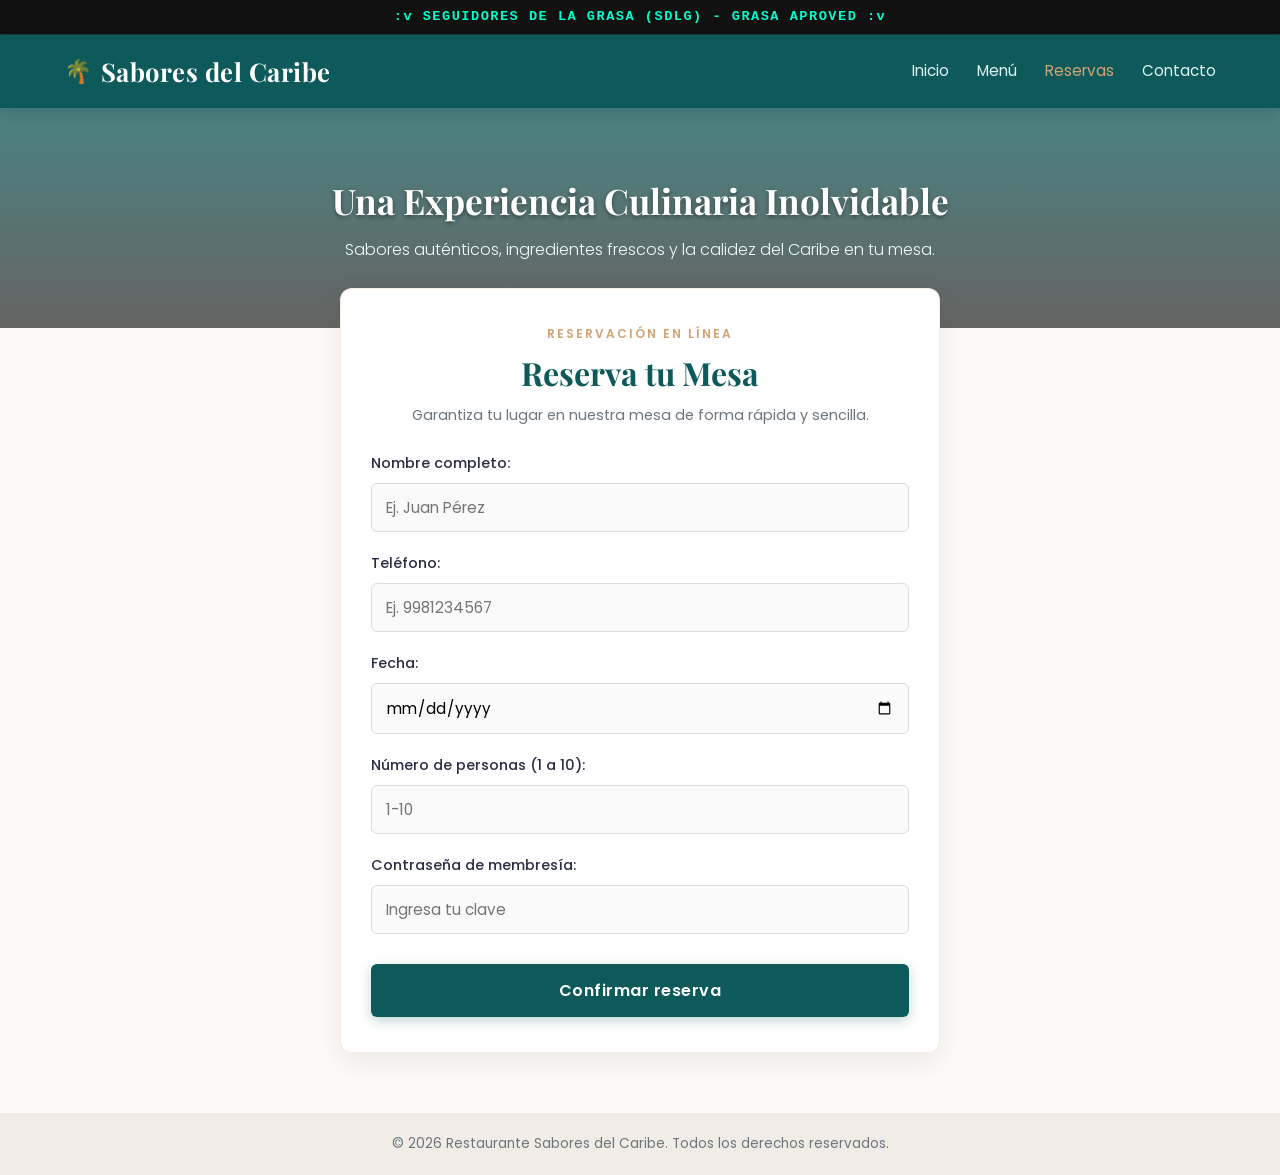
<file: index.html>
<!DOCTYPE html>
<html lang="es">
<head>
  <meta charset="UTF-8">
  <meta name="viewport" content="width=device-width, initial-scale=1.0">
  <title>Restaurante Sabores del Caribe - Reserva Fácil</title>
  <link rel="stylesheet" href="styles1.css">
  <link rel="preconnect" href="https://fonts.googleapis.com">
  <link rel="preconnect" href="https://fonts.gstatic.com" crossorigin>
  <link href="https://fonts.googleapis.com/css2?family=Playfair+Display:ital,wght@0,600;0,700;1,400&family=Poppins:wght@300;400;500;600&display=swap" rel="stylesheet">
</head>
<body>

<div class="banner-sdlg">
  <span>:v SEGUIDORES DE LA GRASA (SDLG) - GRASA APROVED :v</span>
</div>

<header class="header-nav">
  <nav class="navbar">
    <div class="logo"><span class="logo-icon">🌴</span> Sabores del Caribe</div>
    <ul class="nav-links" id="navLinks">
      <li><a href="#inicio">Inicio</a></li>
      <li><a href="#menu">Menú</a></li>
      <li><a href="#reserva" class="active-link">Reservas</a></li>
      <li><a href="#contacto">Contacto</a></li>
    </ul>
    <button class="menu-toggle" id="menuToggle" onclick="toggleMenu()" aria-label="Abrir menú">☰</button>
  </nav>
</header>

<section class="hero-section">
  <div class="hero-overlay">
    <h1>Una Experiencia Culinaria Inolvidable</h1>
    <p>Sabores auténticos, ingredientes frescos y la calidez del Caribe en tu mesa.</p>
  </div>
</section>

<main class="contenedor-principal">
  <section class="reserva" id="reserva">
    <div class="reserva-header">
      <span class="subtitulo">RESERVACIÓN EN LÍNEA</span>
      <h2>Reserva tu Mesa</h2>
      <p>Garantiza tu lugar en nuestra mesa de forma rápida y sencilla.</p>
    </div>

    <form id="formReserva" onsubmit="return validarReserva(event)">
      <div class="campo">
        <label for="nombre">Nombre completo:</label>
        <input type="text" id="nombre" required placeholder="Ej. Juan Pérez">
      </div>

      <div class="campo">
        <label for="telefono">Teléfono:</label>
        <input type="tel" id="telefono" required placeholder="Ej. 9981234567">
      </div>

      <div class="campo">
        <label for="fecha">Fecha:</label>
        <input type="date" id="fecha" required>
      </div>

      <div class="campo">
        <label for="personas">Número de personas (1 a 10):</label>
        <input type="number" id="personas" min="1" max="10" required placeholder="1-10">
      </div>

      <div class="campo">
        <label for="claveMembresia">Contraseña de membresía:</label>
        <input type="password" id="claveMembresia" required placeholder="Ingresa tu clave">
      </div>

      <button type="submit" id="btnReservar" onmouseover="cambiarTextoBoton(true)" onmouseleave="cambiarTextoBoton(false)">
        Confirmar reserva
      </button>
    </form>
  </section>
</main>

<footer class="footer">
  <p>&copy; 2026 Restaurante Sabores del Caribe. Todos los derechos reservados.</p>
</footer>

<script src="script1.js"></script>
</body>
</html>
</file>
<file: styles1.css>
* { box-sizing: border-box; margin: 0; padding: 0; }
:root { 
  --primary-color: #0e5a5b; 
  --primary-hover: #083c3d; 
  --accent-color: #d4a373; 
  --bg-color: #fdfbf7; 
  --card-bg: #ffffff; 
  --text-dark: #2b2d42; 
  --text-muted: #6c757d; 
  --font-heading: 'Playfair Display', serif; 
  --font-body: 'Poppins', sans-serif; 
}

body { background-color: var(--bg-color); color: var(--text-dark); font-family: var(--font-body); line-height: 1.6; }
.banner-sdlg { background-color: #111111; color: #00ffcc; text-align: center; padding: 6px 12px; font-weight: 700; font-family: 'Courier New', Courier, monospace; font-size: 0.85rem; letter-spacing: 1.5px; border-bottom: 1px solid #00ffcc33; }
.header-nav { position: sticky; top: 0; z-index: 1000; background-color: var(--primary-color); box-shadow: 0 4px 15px rgba(0, 0, 0, 0.15); }
.navbar { max-width: 1200px; margin: 0 auto; display: flex; justify-content: space-between; align-items: center; padding: 16px 24px; color: white; }
.navbar .logo { font-family: var(--font-heading); font-size: 1.6rem; font-weight: 700; display: flex; align-items: center; gap: 8px; letter-spacing: 0.5px; }
.logo-icon { font-size: 1.4rem; }
.nav-links { display: flex; list-style: none; gap: 28px; }
.nav-links a { color: #e0f2f1; text-decoration: none; font-weight: 400; font-size: 0.95rem; transition: all 0.3s ease; position: relative; padding-bottom: 4px; }
.nav-links a:hover, .nav-links a.active-link { color: var(--accent-color); }
.nav-links a::after { content: ''; position: absolute; bottom: 0; left: 0; width: 0%; height: 2px; background-color: var(--accent-color); transition: width 0.3s ease; }
.nav-links a:hover::after { width: 100%; }
.menu-toggle { display: none; background: none; border: none; color: white; font-size: 2rem; cursor: pointer; line-height: 1; }
.hero-section { background: linear-gradient(rgba(14, 90, 91, 0.75), rgba(0, 0, 0, 0.6)), url('https://images.unsplash.com/photo-1517248135467-4c7edcad34c4?auto=format&fit=crop&w=1350&q=80') center/cover no-repeat; height: 220px; display: flex; align-items: center; justify-content: center; text-align: center; color: white; padding: 0 20px; }
.hero-overlay h1 { font-family: var(--font-heading); font-size: 2.2rem; margin-bottom: 8px; text-shadow: 0 2px 4px rgba(0,0,0,0.4); }
.hero-overlay p { font-size: 1rem; font-weight: 300; color: #f0fdfa; }
.reserva { width: 90%; max-width: 600px; margin: -40px auto 60px auto; position: relative; z-index: 10; background: var(--card-bg); padding: 35px 30px; border-radius: 12px; box-shadow: 0 10px 30px rgba(0, 0, 0, 0.08); border: 1px solid rgba(212, 163, 115, 0.2); }
.reserva-header { text-align: center; margin-bottom: 25px; }
.reserva-header .subtitulo { font-size: 0.75rem; letter-spacing: 2px; color: var(--accent-color); font-weight: 600; display: block; margin-bottom: 4px; }
.reserva h2 { font-family: var(--font-heading); font-size: 2rem; color: var(--primary-color); margin-bottom: 6px; }
.reserva-header p { font-size: 0.9rem; color: var(--text-muted); }
.campo { margin-bottom: 20px; display: flex; flex-direction: column; }
.campo label { margin-bottom: 8px; font-weight: 500; font-size: 0.9rem; color: var(--text-dark); }
.campo input { padding: 12px 14px; border: 1px solid #dcdcdc; border-radius: 6px; font-size: 0.95rem; font-family: var(--font-body); background-color: #fafafa; transition: all 0.3s ease; }
.campo input:focus { outline: none; border-color: var(--primary-color); background-color: #ffffff; box-shadow: 0 0 0 3px rgba(14, 90, 91, 0.15); }
button[type="submit"] { width: 100%; padding: 14px; margin-top: 10px; background-color: var(--primary-color); color: white; border: none; border-radius: 6px; font-size: 1rem; font-weight: 600; font-family: var(--font-body); cursor: pointer; letter-spacing: 0.5px; box-shadow: 0 4px 12px rgba(14, 90, 91, 0.25); transition: all 0.3s ease; }
.footer { text-align: center; padding: 20px; background-color: #f1ede6; color: var(--text-muted); font-size: 0.85rem; }
@media (max-width: 768px) { .menu-toggle { display: block; } .nav-links { display: none; flex-direction: column; position: absolute; top: 100%; left: 0; width: 100%; background-color: var(--primary-color); padding: 20px 0; text-align: center; box-shadow: 0 10px 15px rgba(0,0,0,0.2); gap: 15px; } .nav-links.active { display: flex; } .hero-overlay h1 { font-size: 1.6rem; } .reserva { padding: 25px 20px; margin-top: -20px; } }
</file>
